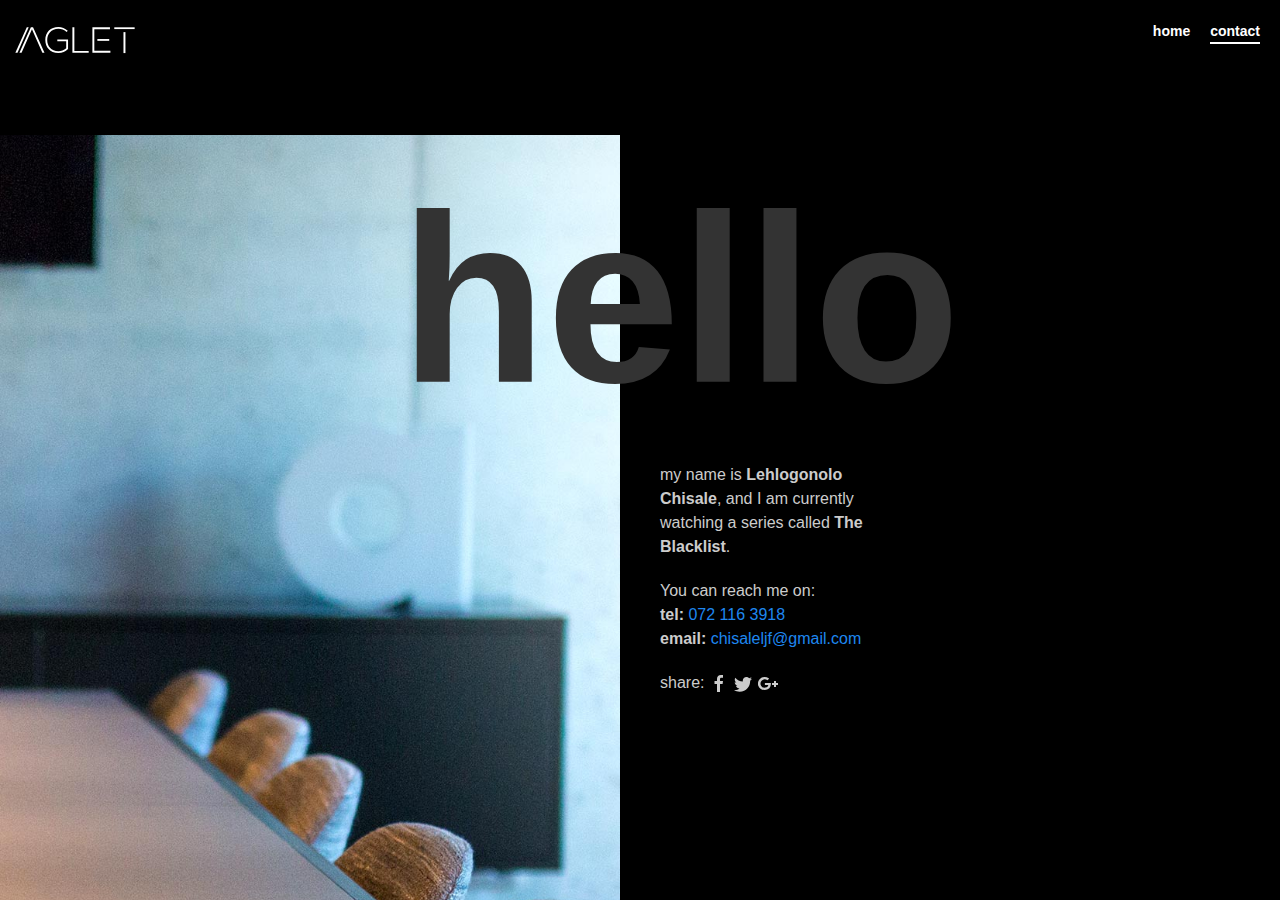
<file: contact.html>
<!DOCTYPE html>
<html>
	<head>
		<meta charset="UTF-8">
		<meta name="viewport" content="width=device-width, initial-scale=1">
		<title>Aglet - Interview Test</title>
		<link rel="stylesheet" href="css/main.min.css" />
		<link rel="stylesheet" href="css/uikit.min.css" />
		<script src="js/uikit.min.js"></script>
		<script src="js/uikit-icons.min.js"></script>
	</head>
	<body>

		<nav uk-navbar>
			<a class="uk-navbar-item uk-logo" href="#">
				<img src="images/aglet_logo.svg" width="120" uk-svg/>
			</a>
		    <div class="uk-navbar-right">
		        <ul class="uk-navbar-nav">
		            <li class=""><a href="index.html">Home</a></li>
		            <li class="uk-active"><a href="contact.html">Contact</a></li>
		        </ul>
		    </div>
		</nav>

		<div class="uk-container" style="padding-top: 15vh">
			<div uk-grid>
			    <div data-src="images/contact-image.jpg" class="uk-width-1-2 uk-background-cover uk-visible@m" uk-img style="height: 85vh"></div>

			    <div class="uk-width-1-5@m uk-width-1-1@s uk-margin-top" id="contact-info">
			    	<h1>hello</h1>
			    	<p>my name is <b>Lehlogonolo Chisale</b>, and I am currently watching a series called <b>The Blacklist</b>.</p>
			    	<p>
			    		You can reach me on:<br>
			    		<b>tel:</b> <a href="tel:0721163918">072 116 3918</a><br>
			    		<b>email:</b> <a href="mailto:chisaleljf@gmail.com">chisaleljf@gmail.com</a>
			    	</p>
			    	<p>share: <a href="" uk-icon="icon: facebook"></a> <a href="" uk-icon="twitter"></a> <a href="" uk-icon="google-plus"></a></p>
			    </div>
			</div>
		</div>
	</body>
</html>
</file>
<file: css/main.min.css>
body,html{background-color:#000;color:#ccc;font-family:Helvetica;height:100vh}
.uk-logo img{width:120px}
nav{position:absolute!important;width:100%}
.uk-navbar-item.uk-logo,.uk-navbar-right{z-index:999}
.uk-navbar-nav>li>a{text-transform:lowercase!important;color:#fff!important;min-height:40px!important;padding:0!important;margin-right:20px;display:inline-block!important;font-weight:700}
.uk-navbar-nav>li>a::after{content:'';display:block;width:0;height:2px;background:#fff;transition:width .3s}
.uk-navbar-nav>li.uk-active>a::after,.uk-navbar-nav>li>a:hover::after{width:100%}
#contact-info h1{font-size:15rem;font-weight:600;margin-left:-125%}
.slides{cursor:grab;padding-top:25vh!important;height:75vh;overflow-x:scroll;scroll-behavior:smooth;-webkit-overflow-scrolling:touch;scroll-snap-type:mandatory}
.slides::-webkit-scrollbar{height:2px;display:none}
.slides::-webkit-scrollbar-thumb{background:#fff}
.slides::-webkit-scrollbar-track{background:#a5a7ac}
.uk-overlay-primary.uk-position-cover{background:rgba(0,0,0,.8);display:none;transition:display 5s}
.slides h3{color:#fff;margin-left:20px;margin-top:25px}
@media screen and (max-width:640px){
#contact-info h1{font-size:-webkit-xxx-large;font-weight:600;margin-left:0}
}
</file>
